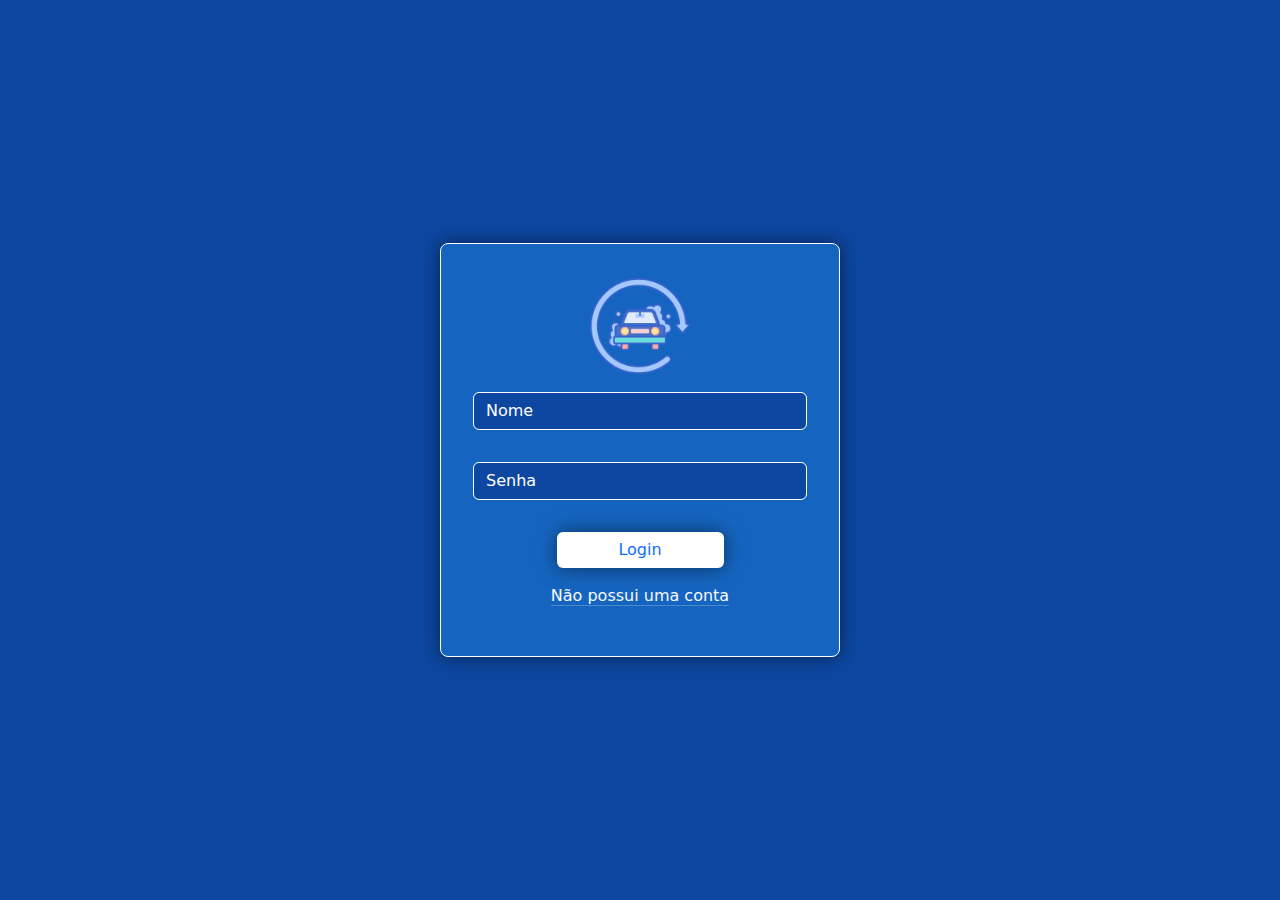
<file: index.html>
<!DOCTYPE html>
<html lang="en">

<head>
    <meta charset="UTF-8">
    <meta name="viewport" content="width=device-width, initial-scale=1.0">
    <title>Login Page</title>
    <link href="https://cdn.jsdelivr.net/npm/bootstrap@5.3.3/dist/css/bootstrap.min.css" rel="stylesheet"
        integrity="sha384-QWTKZyjpPEjISv5WaRU9OFeRpok6YctnYmDr5pNlyT2bRjXh0JMhjY6hW+ALEwIH" crossorigin="anonymous">
    <link rel="stylesheet" href="./styles/styles.css">
 
</head>

<body>
    <div class="login-container">
        <img src="./Assets/lava-jato.png" alt="Logo">
        <form>
            <div class="input-group mb-3">
                <input type="text" class="form-control" placeholder="Nome" aria-label="Nome"
                    aria-describedby="basic-addon1">
            </div>
            <div class="input-group mb-3">
                <input type="password" class="form-control" placeholder="Senha" aria-label="Senha"
                    aria-describedby="basic-addon1">
            </div>
            <button type="submit" class="btn btn-primary w-50"><a href="./homepage.html"
                class="link-offset-2 link-underline link-underline-opacity-0 link-primary link-light-hover">Login</a></button>
            <div class="mt-3 ">
                <p><a href="./registro.html" class="link-light link-offset-2 link-underline-opacity-25 link-underline-opacity-100-hover">Não possui uma conta</a></p>

            </div>
        </form>
    </div>

    <script src="https://cdn.jsdelivr.net/npm/@popperjs/core@2.9.3/dist/umd/popper.min.js"></script>
    <script src="https://stackpath.bootstrapcdn.com/bootstrap/5.1.0/js/bootstrap.min.js"></script>
</body>

</html>
</file>
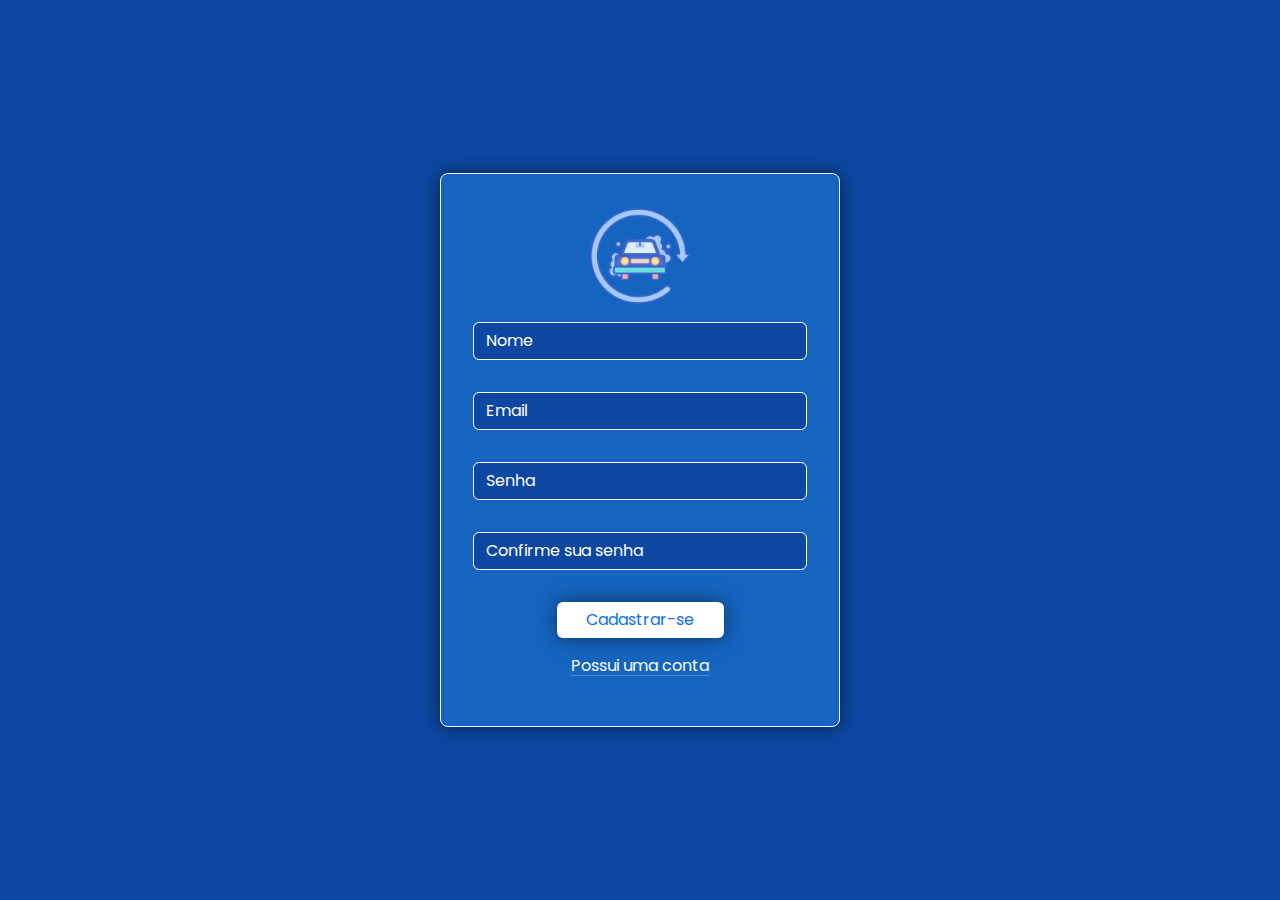
<file: registro.html>
<!DOCTYPE html>
<html lang="en">

<head>
    <meta charset="UTF-8">
    <meta name="viewport" content="width=device-width, initial-scale=1.0">
    <title>Página de Cadastro</title>
    <link href="https://cdn.jsdelivr.net/npm/bootstrap@5.3.3/dist/css/bootstrap.min.css" rel="stylesheet"
        integrity="sha384-QWTKZyjpPEjISv5WaRU9OFeRpok6YctnYmDr5pNlyT2bRjXh0JMhjY6hW+ALEwIH" crossorigin="anonymous">
    <link rel="stylesheet" href="./styles/registro.styles.css">
 
</head>

<body>
    <div class="login-container">
        <img src="./Assets/lava-jato.png" alt="Logo">
        <form>
            <div class="input-group mb-3">
                <input type="text" class="form-control" placeholder="Nome" aria-label="Nome"
                    aria-describedby="basic-addon1">
            </div>
            <div class="input-group mb-3">
                <input type="text" class="form-control" placeholder="Email" aria-label="Email"
                    aria-describedby="basic-addon1">
            </div>
            <div class="input-group mb-3">
                <input type="password" class="form-control" placeholder="Senha" aria-label="Senha"
                    aria-describedby="basic-addon1">
            </div>
            <div class="input-group mb-3">
                <input type="password" class="form-control" placeholder="Confirme sua senha" aria-label="Senha"
                    aria-describedby="basic-addon1">
            </div>
            <button type="submit" class="btn btn-primary w-50"><a href="./homepage.html"
                class="link-offset-2 link-underline link-underline-opacity-0 link-primary link-light-hover">Cadastrar-se</a></button>
            <div class="mt-3 ">
                <p><a href="./index.html" class="link-light link-offset-2 link-underline-opacity-25 link-underline-opacity-100-hover">Possui uma conta</a></p>

            </div>
        </form>
    </div>

    <script src="https://cdn.jsdelivr.net/npm/@popperjs/core@2.9.3/dist/umd/popper.min.js"></script>
    <script src="https://stackpath.bootstrapcdn.com/bootstrap/5.1.0/js/bootstrap.min.js"></script>
</body>

</html>
</file>
<file: styles/styles.css>
/* styles.css */

body {
    background-color: #0D47A1;
    display: flex;
    justify-content: center;
    align-items: center;
    height: 100vh;
    margin: 0;
}

.login-container {
    background-color: #1565C0;
    border: 1px solid white;
    border-radius: 8px;
    box-shadow: 0px 0px 20px rgba(0, 0, 0, 0.5);
    padding: 2rem;
    text-align: center;
    max-width: 400px;
    width: 100%;
}

.login-container img {
    max-width: 100px; 
    margin-bottom: 1rem;
}

/* styles.css */

body {
    background-color: #0D47A1;
    display: flex;
    justify-content: center;
    align-items: center;
    height: 100vh;
    margin: 0;
}

.login-container {
    background-color: #1565C0;
    border: 1px solid white;
    border-radius: 8px;
    box-shadow: 0px 0px 20px rgba(0, 0, 0, 0.5);
    padding: 2rem;
    text-align: center;
    max-width: 400px;
    width: 100%;
}

.login-container img {
    max-width: 100px;
    margin-bottom: 1rem;
}

.login-container input {
    background-color: #0D47A1;
    border: 1px solid white;
    color: white;
    margin-bottom: 1rem;
}

.login-container input::placeholder {
    color: white;
}

.login-container button {
    background-color: white;
    color: #0D47A1;
    border: none;
}

.login-container input::placeholder {
    color: white;
}

.login-container button {
    background-color: white;
    color: #0D47A1;
    border: none;
    box-shadow: 0px 0px 20px rgba(0, 0, 0, 0.5);
}
</file>
<file: styles/registro.styles.css>
/* styles.css */
@import url('https://fonts.googleapis.com/css2?family=Poppins:ital,wght@0,100;0,200;0,300;0,400;0,500;0,600;0,700;0,800;0,900;1,100;1,200;1,300;1,400;1,500;1,600;1,700;1,800;1,900&display=swap');

body {
    background-color: #0D47A1;
    display: flex;
    justify-content: center;
    align-items: center;
    height: 100vh;
    margin: 0;
    font-family: 'Poppins', sans-serif;
}

.login-container {
    background-color: #1565C0;
    border: 1px solid white;
    border-radius: 8px;
    box-shadow: 0px 0px 20px rgba(0, 0, 0, 0.5);
    padding: 2rem;
    text-align: center;
    max-width: 400px;
    width: 100%;
}

.login-container img {
    max-width: 100px; 
    margin-bottom: 1rem;
}



.login-container input {
    background-color: #0D47A1;
    border: 1px solid white;
    color: white;
    margin-bottom: 1rem;
}

.login-container input::placeholder {
    color: white;
}

.login-container button {
    background-color: white;
    color: #0D47A1;
    border: none;
}

.login-container input::placeholder {
    color: white;
}

.login-container button {
    background-color: white;
    color: #0D47A1;
    border: none;
    box-shadow: 0px 0px 20px rgba(0, 0, 0, 0.5);
}
</file>
